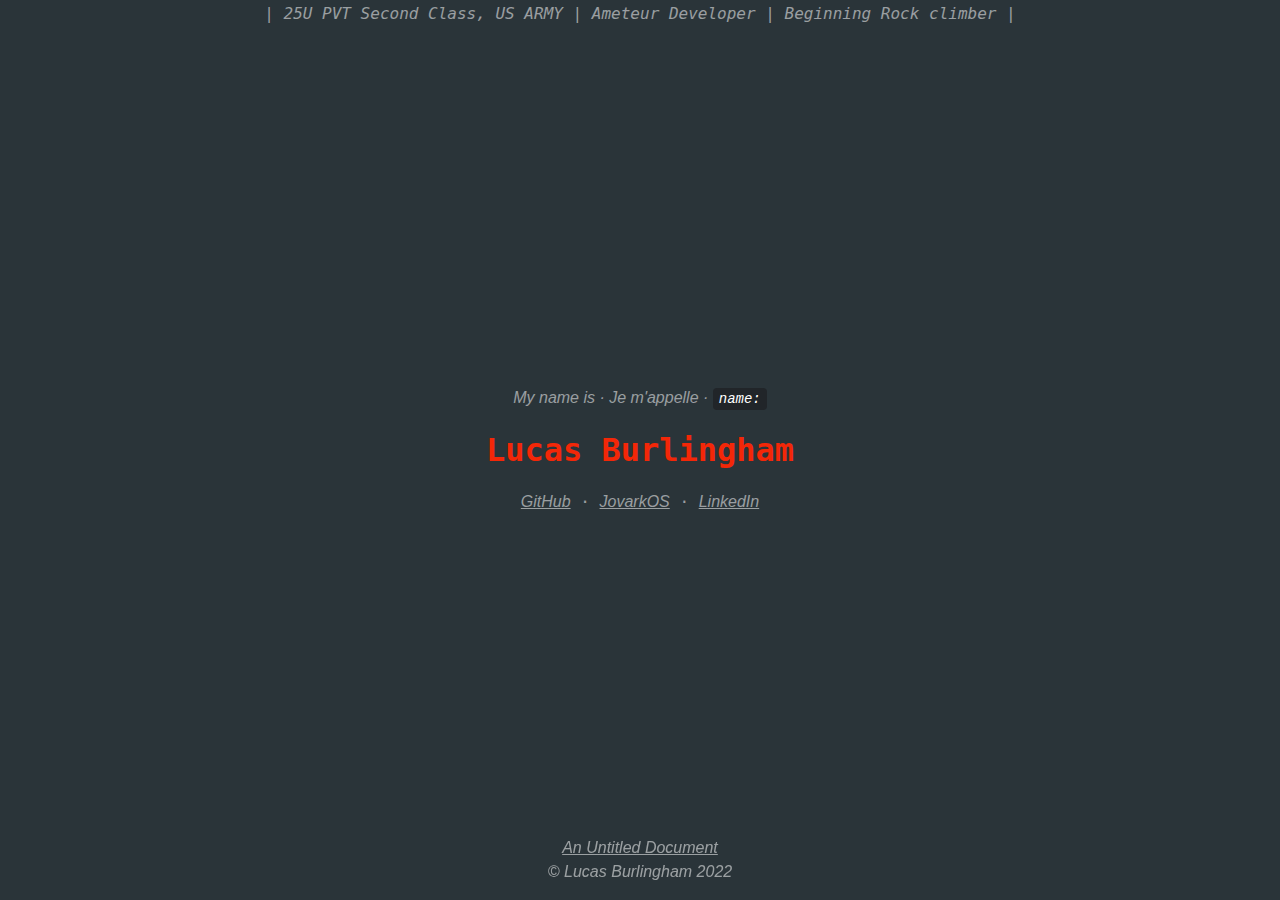
<file: index.html>
<!DOCTYPE html>
<html lang="en">

<head>
	<title>Lucas Burlingham</title>
	<meta charset="utf-8">
	<meta name="viewport" content="width=device-width, initial-scale=1">



	<style>
		@import url('https://fonts.googleapis.com/css2?family=Roboto+Slab&display=swap');
		@import url('https://cdn.jsdelivr.net/npm/bootstrap@5.1.3/dist/css/bootstrap.min.css');

		.mt-1 {
			margin-top: 1.5em;
		}
		.text-italic {
			font-style: italic;
		}

		.font-roboto-mono {
			font-family: Roboto Mono, monospace;
			color: #FFFFFF88;
		}

		.font-roboto {
			font-family: Roboto, sans-serif;
		}

		.center-h {
			text-align: center;
			justify-content: center;
		}

		.center-all {
			position: absolute;
			top: 50%;
			left: 50%;
			margin-right: -50%;
			transform: translate(-50%, -50%)
		}

		p.name {
			font-size: 2rem;
			color: #F32708;
			font-weight: bold;
			text-align: center;
		}

		body {
			background-color: #2A3439;
			-webkit-touch-callout: none;
			-webkit-user-select: none;
			-khtml-user-select: none;
			-moz-user-select: none;
			-ms-user-select: none;
			user-select: none;
		}

		.select {
			-webkit-touch-callout: text;
			-webkit-user-select: text;
			-khtml-user-select: text;
			-moz-user-select: text;
			-ms-user-select: texttext;
			user-select: text;
		}

		.copy {
			position: fixed;
			left: 0;
			bottom: 0;
			width: 100%;
			color: white;
			text-align: center;
			color: white;
		}

		.muted {
			color: #FFFFFF88;
		}

		a:visited {
			color: #FFFFFF88;
		}

		a:hover {
			color: #FFFFFF;
		}

		#statusbar {
			margin-top: 2px;
			color: #FFFFFF88;
		}

		#statusbar a:hover {
			color: #FFFFFF;
		}

		.nodecoration {
			text-decoration: none;
			color: inherit;
		}
	</style>
</head>

<body>
	<div class="name center-h font-roboto-mono container-fluid" id="statusbar">
		<div class="col-12">
			|<i>
				<a href="https://goarmy.com/" target="_blank" class="nodecoration">
					25U PVT Second Class, US ARMY</a>
			</i>|<i>
				<a href="https://github.com/lucasburlingham/" target="_blank" class="nodecoration"> Ameteur
					Developer</a>
			</i>|<i>
				<a href="https://www.mountainproject.com/user/201374254/lucas-burlingham/" target="_blank"
					class="nodecoration"> Beginning Rock climber</a>
			</i>|
		</div>
	</div>
	<div class="name center-all font-roboto-mono container-fluid">
		<div class="col-s-1"></div>
		<div class="col-xs-12">
			<p class="font-roboto text-italic center-h muted">
				My name is &middot; Je m'appelle &middot; <kbd>name: </kbd>
			</p>
			<p class="name select">Lucas Burlingham</p>
			<div class="center-h mt-1">
				<a href="https://github.com/lucasburlingham/" target="_blank" rel="noopener nofollow noreferrer"
					class="font-roboto text-italic muted">GitHub</a>
				&middot;
				<a href="https://jovarkos.org/" target="_blank" rel="noopener nofollow noreferrer"
					class="font-roboto text-italic muted">JovarkOS</a>
				&middot;
				<a href="https://www.linkedin.com/in/lucas-burlingham" target="_blank"
					rel="noopener nofollow noreferrer" class="font-roboto text-italic muted">LinkedIn</a>
			</div>
		</div>
	</div>
	<div class="col-s-1"></div>
	<p class="center-h font-roboto text-italic copy muted">
		<a href="https://docs.google.com/document/d/1hAYq1pVMH30fY-jxgJG_r7z8ZLuSG2E5agTcnkf8KS4/edit?usp=sharing"
			target="_blank" rel="noopener nofollow noreferrer" class="muted">An Untitled Document</a>
		<br>
		<!-- My status: <a href="/locate/index.html" target="_blank" rel="noopener nofollow noreferrer" class="muted">Locate
			me</a>
		<br> -->
		&copy; Lucas Burlingham 2022
	</p>


</body>

</html>
</file>
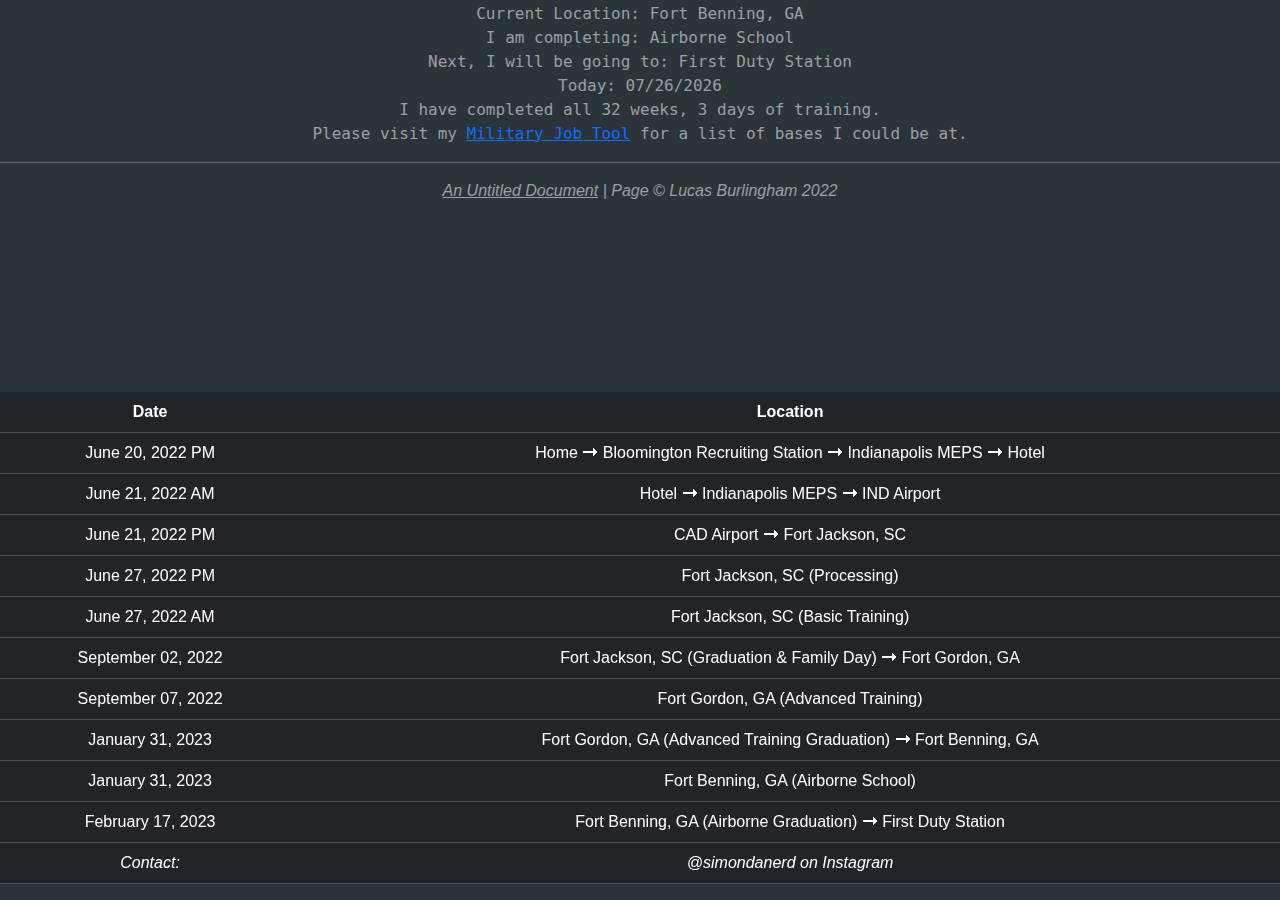
<file: .locate/index.html>
<!DOCTYPE html>
<html lang="en">

<head>
	<title>Lucas Burlingham</title>
	<meta charset="utf-8">
	<meta name="viewport" content="width=device-width, initial-scale=1">
</head>

<body>
	<div class="name center-h font-roboto-mono container" id="statusbar">
		<div class="col-12">
			Current Location: <span id="locationElement"></span><br>
			I am completing: <span id="completingElement"></span><br>
			Next, I will be going to: <span id="nextElement"></span><br>
			Today: <span id="dateElement"></span>
		</div>
	</div>
	<div class="name font-roboto-mono container">
		<div class="col-12" id="mapElement">
		</div>
	</div>
	<hr class="text-white">
	<div class="container">
		<div class="row">
			<div class="col-2"></div>
			<div class="col-8">
				<div class="center-h font-roboto copy text-white">
					<table class="table table-dark">
						<thead class="thead-dark">
							<tr>
								<th>Date</th>
								<th>Location</th>
							</tr>
						</thead>
						<tbody>
							<tr>
								<td>June 20, 2022 PM</td>
								<td>Home &#129062; Bloomington Recruiting Station &#129062; Indianapolis
									<span target="_self" data-bs-toggle="tooltip" data-bs-placement="top"
										title="Military Entrance Processing Station">MEPS</span> &#129062; Hotel
								</td>
							</tr>
							<tr>
								<td>June 21, 2022 AM</td>
								<td>Hotel &#129062; Indianapolis MEPS &#129062; IND Airport</td>
							</tr>
							<tr>
								<td>June 21, 2022 PM</td>
								<td>CAD Airport &#129062; Fort Jackson, SC</td>
							</tr>
							<tr>
								<td>June 27, 2022 PM</td>
								<td>Fort Jackson, SC (Processing)</td>
							</tr>
							<tr>
								<td>June 27, 2022 AM</td>
								<td>Fort Jackson, SC (Basic Training)</td>
							</tr>
							<tr>
								<td>September 02, 2022</td>
								<td>Fort Jackson, SC (Graduation & Family Day) &#129062; Fort Gordon, GA</td>
							</tr>
							<tr>
								<td>September 07, 2022</td>
								<td>Fort Gordon, GA (Advanced Training)</td>
							</tr>
							<tr>
								<td>January 31, 2023</td>
								<td>Fort Gordon, GA (Advanced Training Graduation) &#129062; Fort Benning, GA</td>
							</tr>
							<tr>
								<td>January 31, 2023</td>
								<td>Fort Benning, GA (Airborne School)</td>
							</tr>
							<tr>
								<td>February 17, 2023</td>
								<td>Fort Benning, GA (Airborne Graduation) &#129062; First Duty Station</td>
							</tr>
						</tbody>
						<tfoot>
							<tr class="text-italic muted">
								<td>Contact:</td>
								<td>
									<a class="nodecoration" href="https://instagram.com/simondanerd/"
										target="_blank">@simondanerd</a> on Instagram
								</td>
							</tr>
						</tfoot>
					</table>
				</div>
			</div>
			<div class="col-2"></div>
		</div>
	</div>
	<p class="center-h font-roboto text-italic muted">
		<a href="https://docs.google.com/document/d/1hAYq1pVMH30fY-jxgJG_r7z8ZLuSG2E5agTcnkf8KS4/edit?usp=sharing"
			target="_blank" rel="noopener nofollow noreferrer" class="muted">An Untitled Document</a> |
		Page &copy; Lucas Burlingham 2022
	</p>



	<script src="location.js"></script>

</body>
<style>
	@import url('https://fonts.googleapis.com/css2?family=Roboto+Slab&display=swap');
	@import url('https://cdn.jsdelivr.net/npm/bootstrap@5.1.3/dist/css/bootstrap.min.css');

	.gmap-iframe {
		margin-top: 20px;
		margin-left: 5px;
		margin-right: 5px;
		height: 50%;
		width: 100%;
		border: none;
	}

	.mt-1 {
		margin-top: 1.5em;
	}

	.text-italic {
		font-style: italic;
	}

	.font-roboto-mono {
		font-family: Roboto Mono, monospace;
		color: #FFFFFF88;
	}

	.font-roboto {
		font-family: Roboto, sans-serif;
	}

	.center-h {
		text-align: center;
		justify-content: center;
		margin: auto;
	}

	.center-all {
		top: 50%;
		left: 50%;
		margin-right: -50%;
		transform: translate(-50%, -50%);
	}

	p.name {
		font-size: 2rem;
		color: #F32708;
		font-weight: bold;
		text-align: center;
	}

	body {
		background-color: #2A3439;
		-webkit-touch-callout: none;
		-webkit-user-select: none;
		-khtml-user-select: none;
		-moz-user-select: none;
		-ms-user-select: none;
		user-select: none;
	}

	.select {
		-webkit-touch-callout: text;
		-webkit-user-select: text;
		-khtml-user-select: text;
		-moz-user-select: text;
		-ms-user-select: texttext;
		user-select: text;
	}

	.copy {
		position: fixed;
		left: 0;
		bottom: 0;
		width: 100%;
		color: white;
		text-align: center;
		color: white;
	}

	.muted {
		color: #FFFFFF88;
	}

	a:visited {
		color: #FFFFFF88;
	}

	#statusbar {
		margin-top: 2px;
		color: #FFFFFF88;
	}

	#statusbar a:hover {
		color: #FFFFFF;
	}

	.nodecoration {
		text-decoration: none;
		color: inherit;
	}
</style>

</html>
</file>
